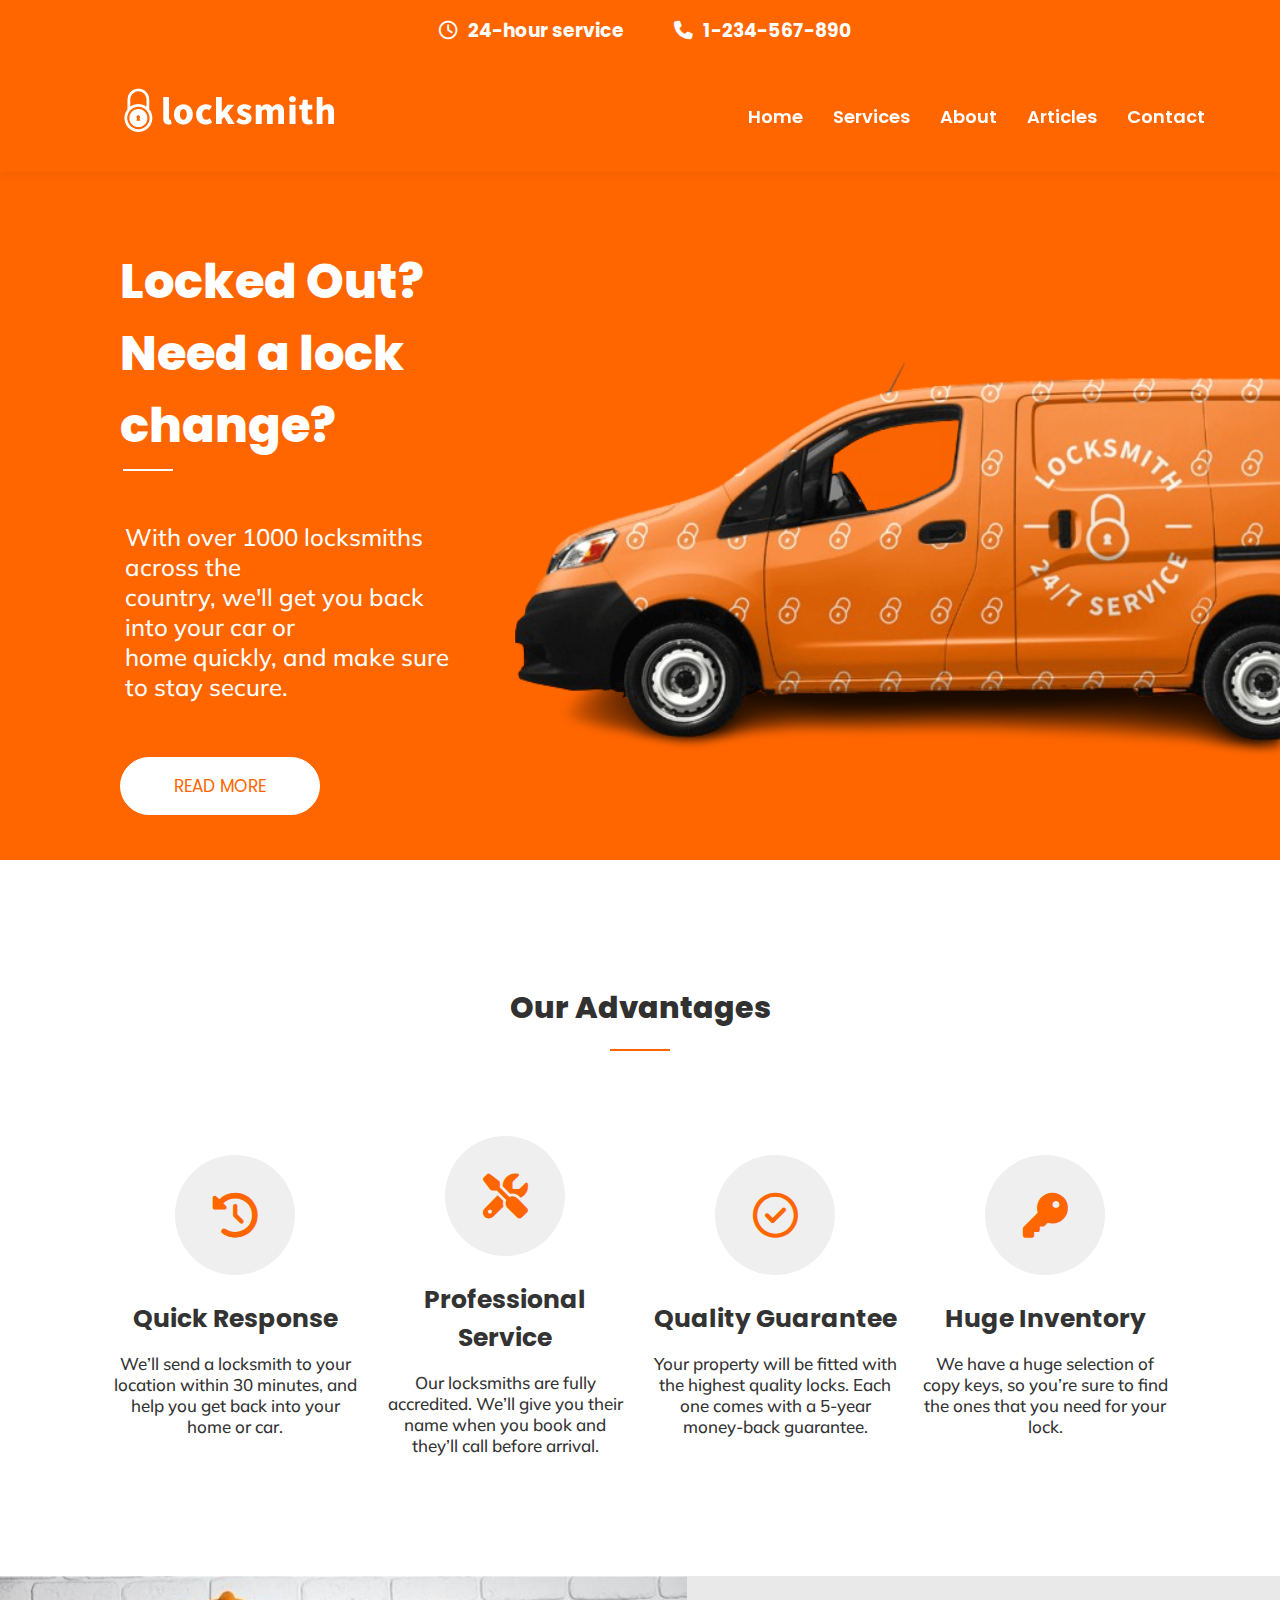
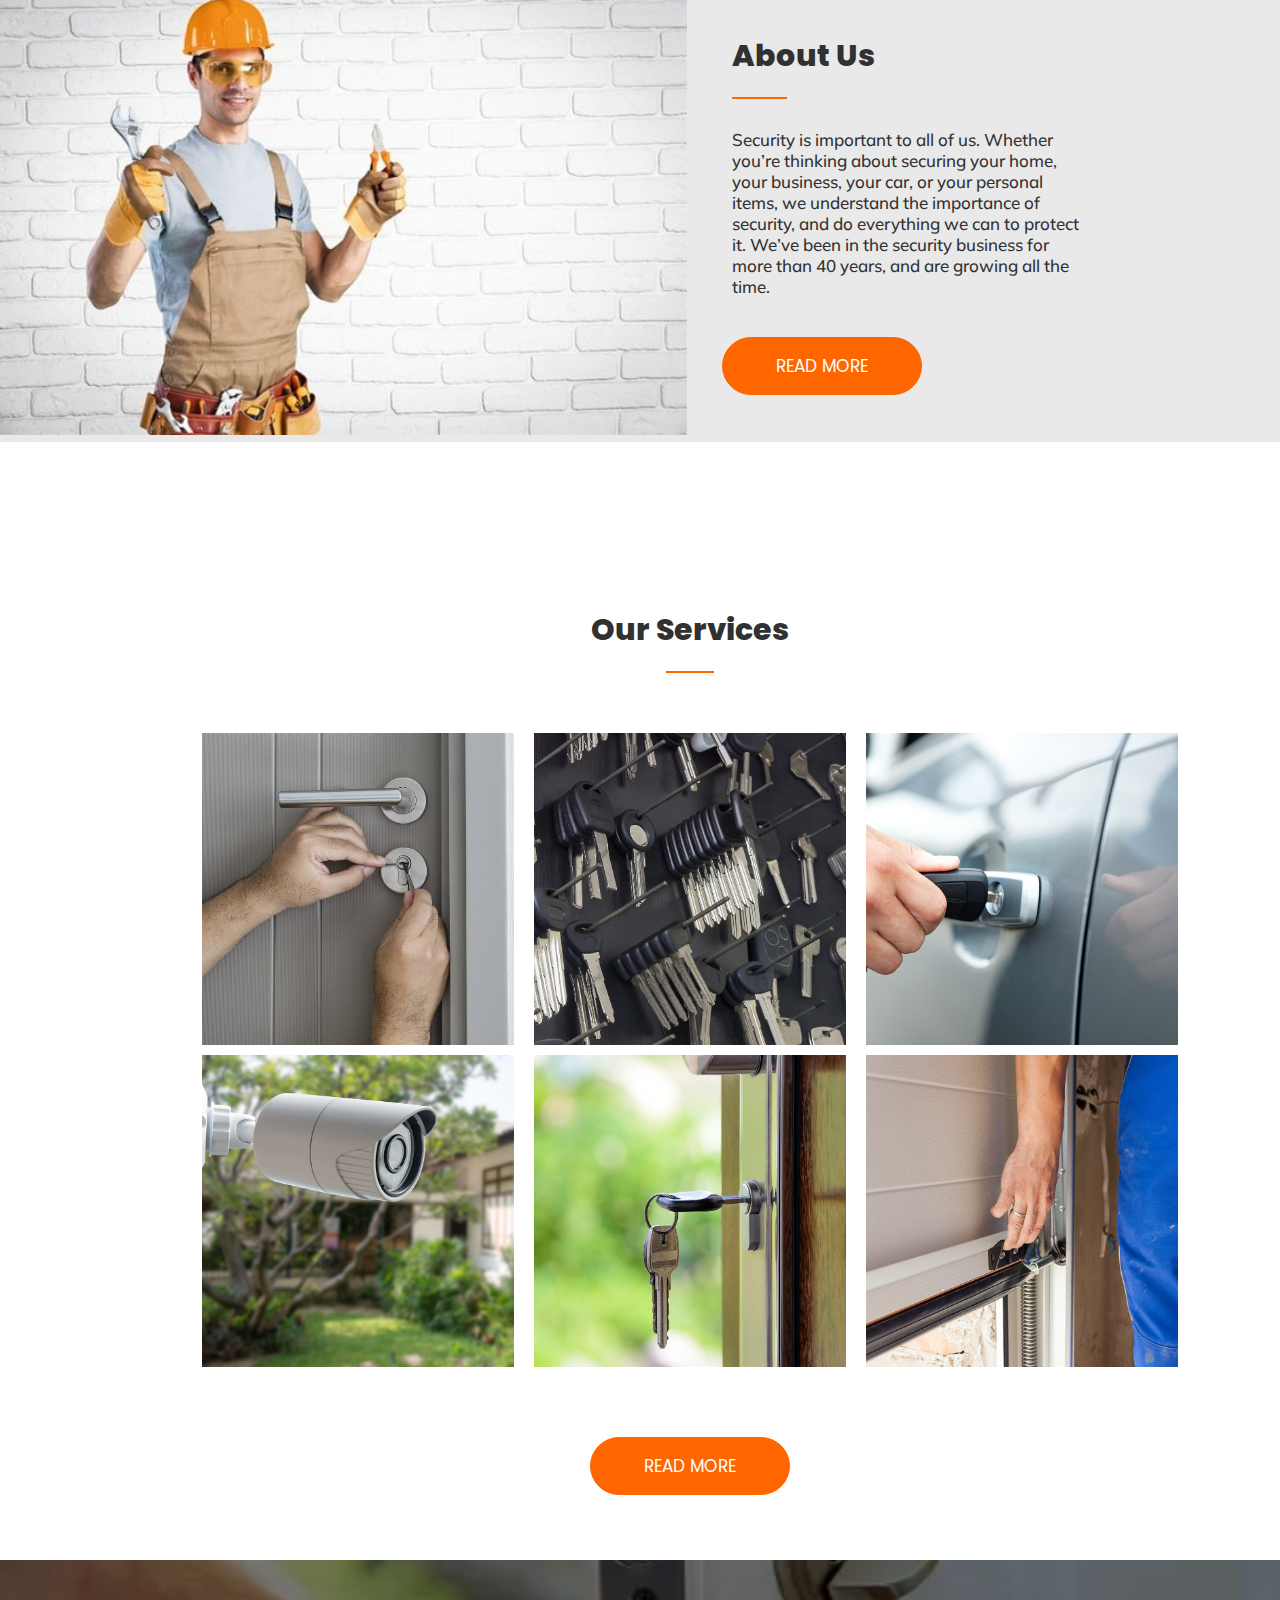
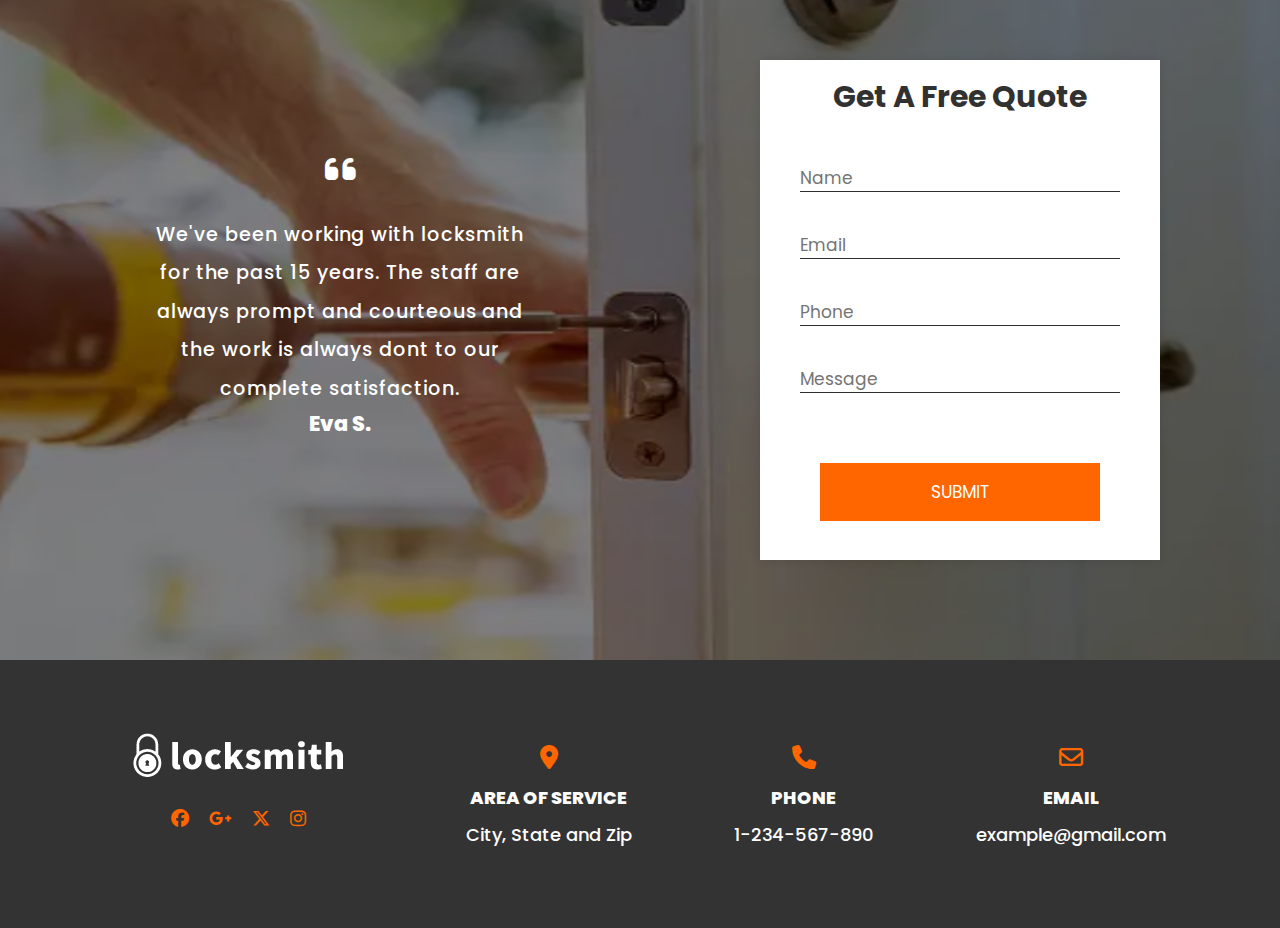
<file: index.html>
<!DOCTYPE html>
<html lang="en">
  <head>
    <meta charset="UTF-8" />
    <meta name="viewport" content="width=device-width, initial-scale=1.0" />
    <title>Locksmith</title>
    <link rel="icon" type="image/x-icon" href="images/favicon.png" />
    <link rel="stylesheet" href="style.css" />
    <link rel="stylesheet" href="font.css" />
    <link
      rel="stylesheet"
      href="https://cdnjs.cloudflare.com/ajax/libs/font-awesome/6.4.2/css/all.min.css"
    />
  </head>
  <body>
    <div class="contact-row">
      <div class="container">
        <div class="content">
          <h3 class="time">
            <i class="fa-regular fa-clock"></i>24-hour service
          </h3>
          <h3 class="phone-number">
            <i class="fa-solid fa-phone"></i>1-234-567-890
          </h3>
        </div>
      </div>
    </div>
    <nav class="navbar">
      <div class="icon phone-btn">
        <i class="fa-solid fa-phone"></i>
      </div>
      <div class="logo-container">
        <img class="logo" src="images/logo.png" alt="logo" />
      </div>
      <ul id="sidemenu" class="menu-list">
        <div class="icon cancel-btn">
          <i class="fa-solid fa-xmark"></i>
        </div>
        <li><a href="index.html">Home</a></li>
        <li><a href="services.html">Services</a></li>
        <li><a href="about.html">About</a></li>
        <li><a href="articles.html">Articles</a></li>
        <li><a href="contact.html">Contact</a></li>
        <button>CALL NOW</button>
      </ul>
      <div class="icon menu-btn">
        <i class="fa-solid fa-bars"></i>
      </div>
    </nav>
    <div id="header">
      <div class="container">
        <div class="content">
          <h1>Locked Out?<br />Need a lock change?</h1>
          <p>
            With over 1000 locksmiths across the <br />
            country, we'll get you back into your car or <br />
            home quickly, and make sure to stay secure.
          </p>
          <button>READ MORE</button>
        </div>
        <div class="image-container">
          <img src="images/van.png" alt="van-image" />
        </div>
      </div>
    </div>
    <div id="services">
      <div class="container">
        <div class="content">
          <h1>Our Advantages</h1>
          <div class="advantage-container">
            <div class="card">
              <div class="bubble">
                <i class="fa-solid fa-clock-rotate-left"></i>
              </div>
              <h3>Quick Response</h3>
              <p>
                We’ll send a locksmith to your location within 30 minutes, and
                help you get back into your home or car.
              </p>
            </div>
            <div class="card">
              <div class="bubble">
                <i class="fa-solid fa-screwdriver-wrench"></i>
              </div>
              <h3>Professional Service</h3>
              <p>
                Our locksmiths are fully accredited. We’ll give you their name
                when you book and they’ll call before arrival.
              </p>
            </div>
            <div class="card">
              <div class="bubble">
                <i class="fa-regular fa-circle-check"></i>
              </div>
              <h3>Quality Guarantee</h3>
              <p>
                Your property will be fitted with the highest quality locks.
                Each one comes with a 5-year money-back guarantee.
              </p>
            </div>
            <div class="card">
              <div class="bubble">
                <i class="fa-solid fa-key"></i>
              </div>
              <h3>Huge Inventory</h3>
              <p>
                We have a huge selection of copy keys, so you’re sure to find
                the ones that you need for your lock.
              </p>
            </div>
          </div>
        </div>
      </div>
    </div>
    <div id="about">
      <div class="container">
        <div class="content">
          <div class="image-container">
            <img src="images/aboutUs.jpg" alt="builder" />
          </div>
          <div class="content-container">
            <h1>About Us</h1>
            <p>
              Security is important to all of us. Whether you’re thinking about
              securing your home, your business, your car, or your personal
              items, we understand the importance of security, and do everything
              we can to protect it. We’ve been in the security business for more
              than 40 years, and are growing all the time.
            </p>
            <button>READ MORE</button>
          </div>
        </div>
      </div>
    </div>
    <div id="offers">
      <div class="container">
        <div class="content">
          <h1>Our Services</h1>
          <div class="cards-container">
            <div class="card">
              <div class="card-content">
                <img src="images/houseLocks.jpg" alt="doorRepairing" />
                <div class="layer">
                  <h3>House Locks</h3>
                </div>
              </div>
            </div>
            <div class="card">
              <div class="card-content">
                <img src="images/keyCutting.png" alt="key Cutting" />
                <div class="layer">
                  <h3>Key Cutting</h3>
                </div>
              </div>
            </div>
            <div class="card">
              <div class="card-content">
                <img src="images/autoLock.png" alt="car" />
                <div class="layer">
                  <h3>Auto Locksmith</h3>
                </div>
              </div>
            </div>
            <div class="card">
              <div class="card-content">
                <img src="images/securitySystems.png" alt="camera" />
                <div class="layer">
                  <h3>Security Systems</h3>
                </div>
              </div>
            </div>
            <div class="card">
              <div class="card-content">
                <img src="images/burgle.png" alt="burgle" />
                <div class="layer">
                  <h3>Burglary Repairs</h3>
                </div>
              </div>
            </div>
            <div class="card">
              <div class="card-content">
                <img src="images/garage.png" alt="garage" />
                <div class="layer">
                  <h3>Shed & Garage</h3>
                </div>
              </div>
            </div>
          </div>
          <button>READ MORE</button>
        </div>
      </div>
    </div>
    <div id="quote">
      <div class="container">
        <div class="content">
          <img src="images/quote.png" alt="quoteImage" />
          <div class="reviews">
            <i class="fa-solid fa-quote-left"></i>
            <div class="wrapper">
              <div
                class="testimonial-container"
                id="testimonial-container"
              ></div>
              <button id="prev">&lt;</button>
              <button id="next">&gt;</button>
            </div>
          </div>
          <div class="form">
            <form action="#">
              <h1>Get A Free Quote</h1>
              <input type="text" placeholder="Name" />
              <input type="text" placeholder="Email" />
              <input type="text" placeholder="Phone" />
              <input type="text" placeholder="Message" />
              <button>SUBMIT</button>
            </form>
          </div>
        </div>
      </div>
    </div>
    <footer>
      <div class="container">
        <div class="content">
          <div class="logo-container">
            <img src="images/logo.png" alt="logo" />
            <div class="social-icons">
              <i class="fa-brands fa-facebook"></i>
              <i class="fa-brands fa-google-plus-g"></i>
              <i class="fa-brands fa-x-twitter"></i>
              <i class="fa-brands fa-instagram"></i>
            </div>
          </div>
          <button>CALL NOW</button>
          <div class="info-box">
            <i class="fa-solid fa-location-dot"></i>
            <h3>AREA OF SERVICE</h3>
            <p>City, State and Zip</p>
          </div>
          <div class="info-box">
            <i class="fa-solid fa-phone"></i>
            <h3>PHONE</h3>
            <p>1-234-567-890</p>
          </div>
          <div class="info-box">
            <i class="fa-regular fa-envelope"></i>
            <h3>EMAIL</h3>
            <p>example@gmail.com</p>
          </div>
        </div>
      </div>
    </footer>

    <script src="script.js"></script>
    <script src="slider.js"></script>
  </body>
</html>
</file>
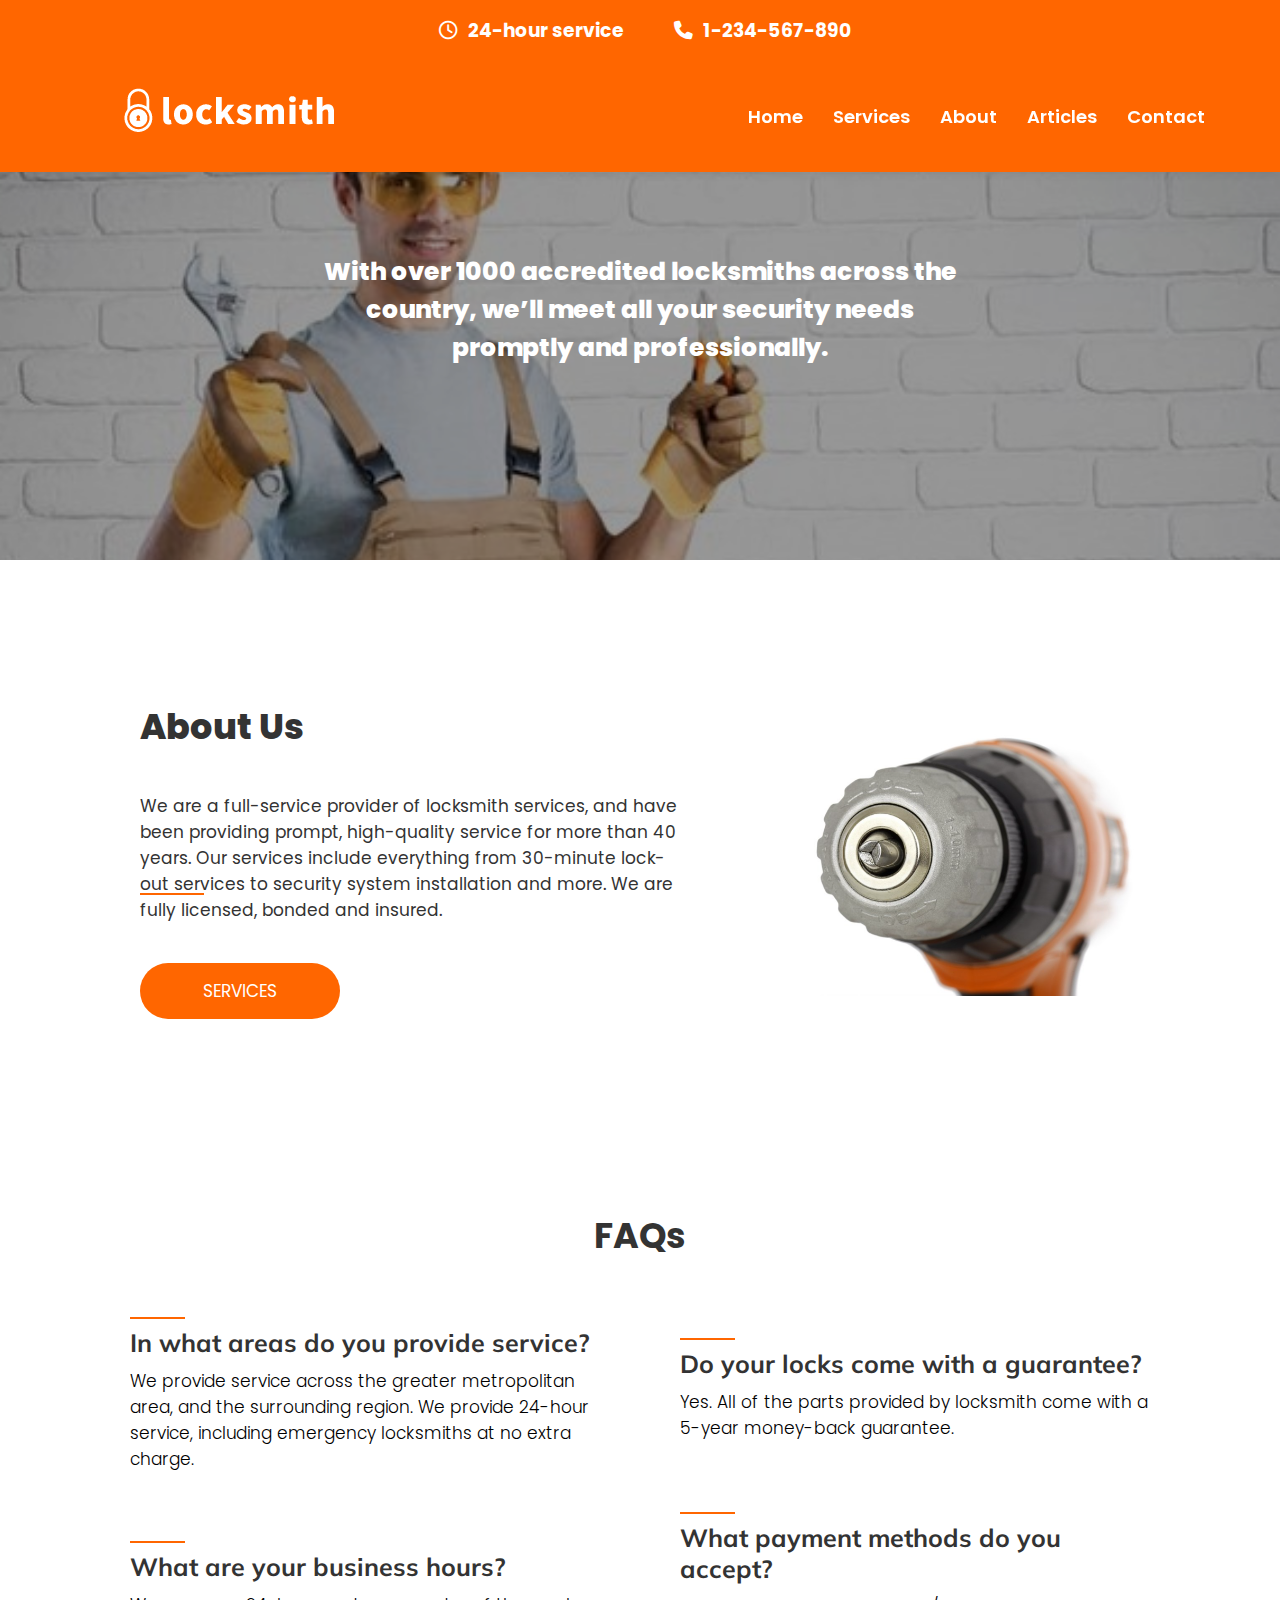
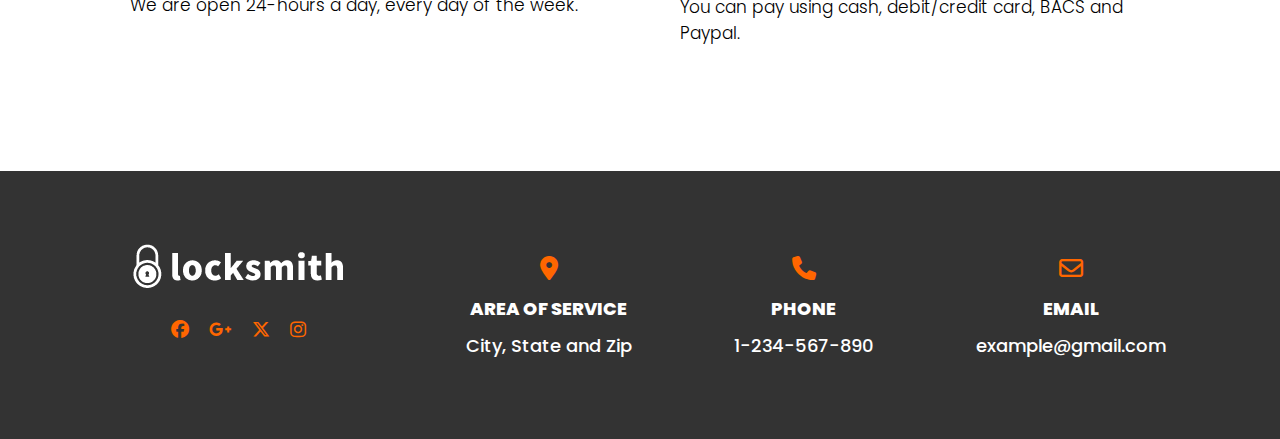
<file: about.html>
<!DOCTYPE html>
<html lang="en">
<head>
    <meta charset="UTF-8">
    <meta name="viewport" content="width=device-width, initial-scale=1.0">
    <link rel="icon" type="image/x-icon" href="images/favicon.png" />
    <link rel="stylesheet" href="style.css">
    <link rel="stylesheet" href="about.css">
    <link rel="stylesheet" href="font.css">
    <link
      rel="stylesheet"
      href="https://cdnjs.cloudflare.com/ajax/libs/font-awesome/6.4.2/css/all.min.css"
    />
    <title>About | Locksmith</title>
</head>
<body>
    <div class="contact-row">
        <div class="container">
          <div class="content">
            <h3 class="time">
              <i class="fa-regular fa-clock"></i>24-hour service
            </h3>
            <h3 class="phone-number">
              <i class="fa-solid fa-phone"></i>1-234-567-890
            </h3>
          </div>
        </div>
      </div>
      <nav class="navbar">
        <div class="icon phone-btn">
          <i class="fa-solid fa-phone"></i>
        </div>
        <div class="logo-container">
          <img class="logo" src="images/logo.png" alt="logo" />
        </div>
        <ul id="sidemenu" class="menu-list">
          <div class="icon cancel-btn">
            <i class="fa-solid fa-xmark"></i>
          </div>
          <li><a href="index.html">Home</a></li>
          <li><a href="services.html">Services</a></li>
          <li><a href="about.html">About</a></li>
          <li><a href="articles.html">Articles</a></li>
          <li><a href="contact.html">Contact</a></li>
          <button>CALL NOW</button>
        </ul>
        <div class="icon menu-btn">
          <i class="fa-solid fa-bars"></i>
        </div>
      </nav>
    <div id="aboutHeader">
        <div class="container">
            <div class="content">
                <div class="image-container">
                    <div class="overlay">
                      <p>
                        With over 1000 accredited locksmiths across the country, we’ll meet all your security needs promptly and professionally. 
                      </p>
                    </div>
                  </div>
            </div>
        </div>
    </div>
    <div id="aboutAboutus">
        <div class="container">
            <div class="content">
                <div class="content-container">
                    <h1>About Us</h1>
                    <p>We are a full-service provider of locksmith services, and have been providing prompt, high-quality service for more than 40 years. Our services include everything from 30-minute lock-out services to security system installation and more. We are fully licensed, bonded and insured.</p>
                    <button>SERVICES</button>
                </div>
                <div class="image-container">
                    <img src="images/drill.png" alt="drill">
                </div>
            </div>
        </div>
    </div>
    <div id="aboutFaqs">
      <div class="container">
        <div class="content">
          <h1>FAQs</h1>
          <div class="content-container">
          <div class="card">
            <h3>In what areas do you provide service?</h3>
            <p>We provide service across the greater metropolitan area, and the surrounding region. We provide 24-hour service, including emergency locksmiths at no extra charge.</p>
          </div>
          <div class="card">
            <h3>Do your locks come with a guarantee?</h3>
            <p>Yes. All of the parts provided by locksmith come with a 5-year money-back guarantee.<p>
          </div>
          <div class="card">
            <h3>What are your business hours?</h3>
            <p>We are open 24-hours a day, every day of the week.<p>
          </div>
          <div class="card">
            <h3>What payment methods do you accept?</h3>
            <p>You can pay using cash, debit/credit card, BACS and Paypal.<p>
          </div>
        </div>
      </div>
      </div>
    </div>
    <footer>
        <div class="container">
          <div class="content">
            <div class="logo-container">
              <img src="images/logo.png" alt="logo" />
              <div class="social-icons">
                <i class="fa-brands fa-facebook"></i>
                <i class="fa-brands fa-google-plus-g"></i>
                <i class="fa-brands fa-x-twitter"></i>
                <i class="fa-brands fa-instagram"></i>
              </div>
            </div>
            <button>CALL NOW</button>
            <div class="info-box">
              <i class="fa-solid fa-location-dot"></i>
              <h3>AREA OF SERVICE</h3>
              <p>City, State and Zip</p>
            </div>
            <div class="info-box">
              <i class="fa-solid fa-phone"></i>
              <h3>PHONE</h3>
              <p>1-234-567-890</p>
            </div>
            <div class="info-box">
              <i class="fa-regular fa-envelope"></i>
              <h3>EMAIL</h3>
              <p>example@gmail.com</p>
            </div>
          </div>
        </div>
      </footer>
  
      <script src="script.js"></script>
</body>
</html>
</file>
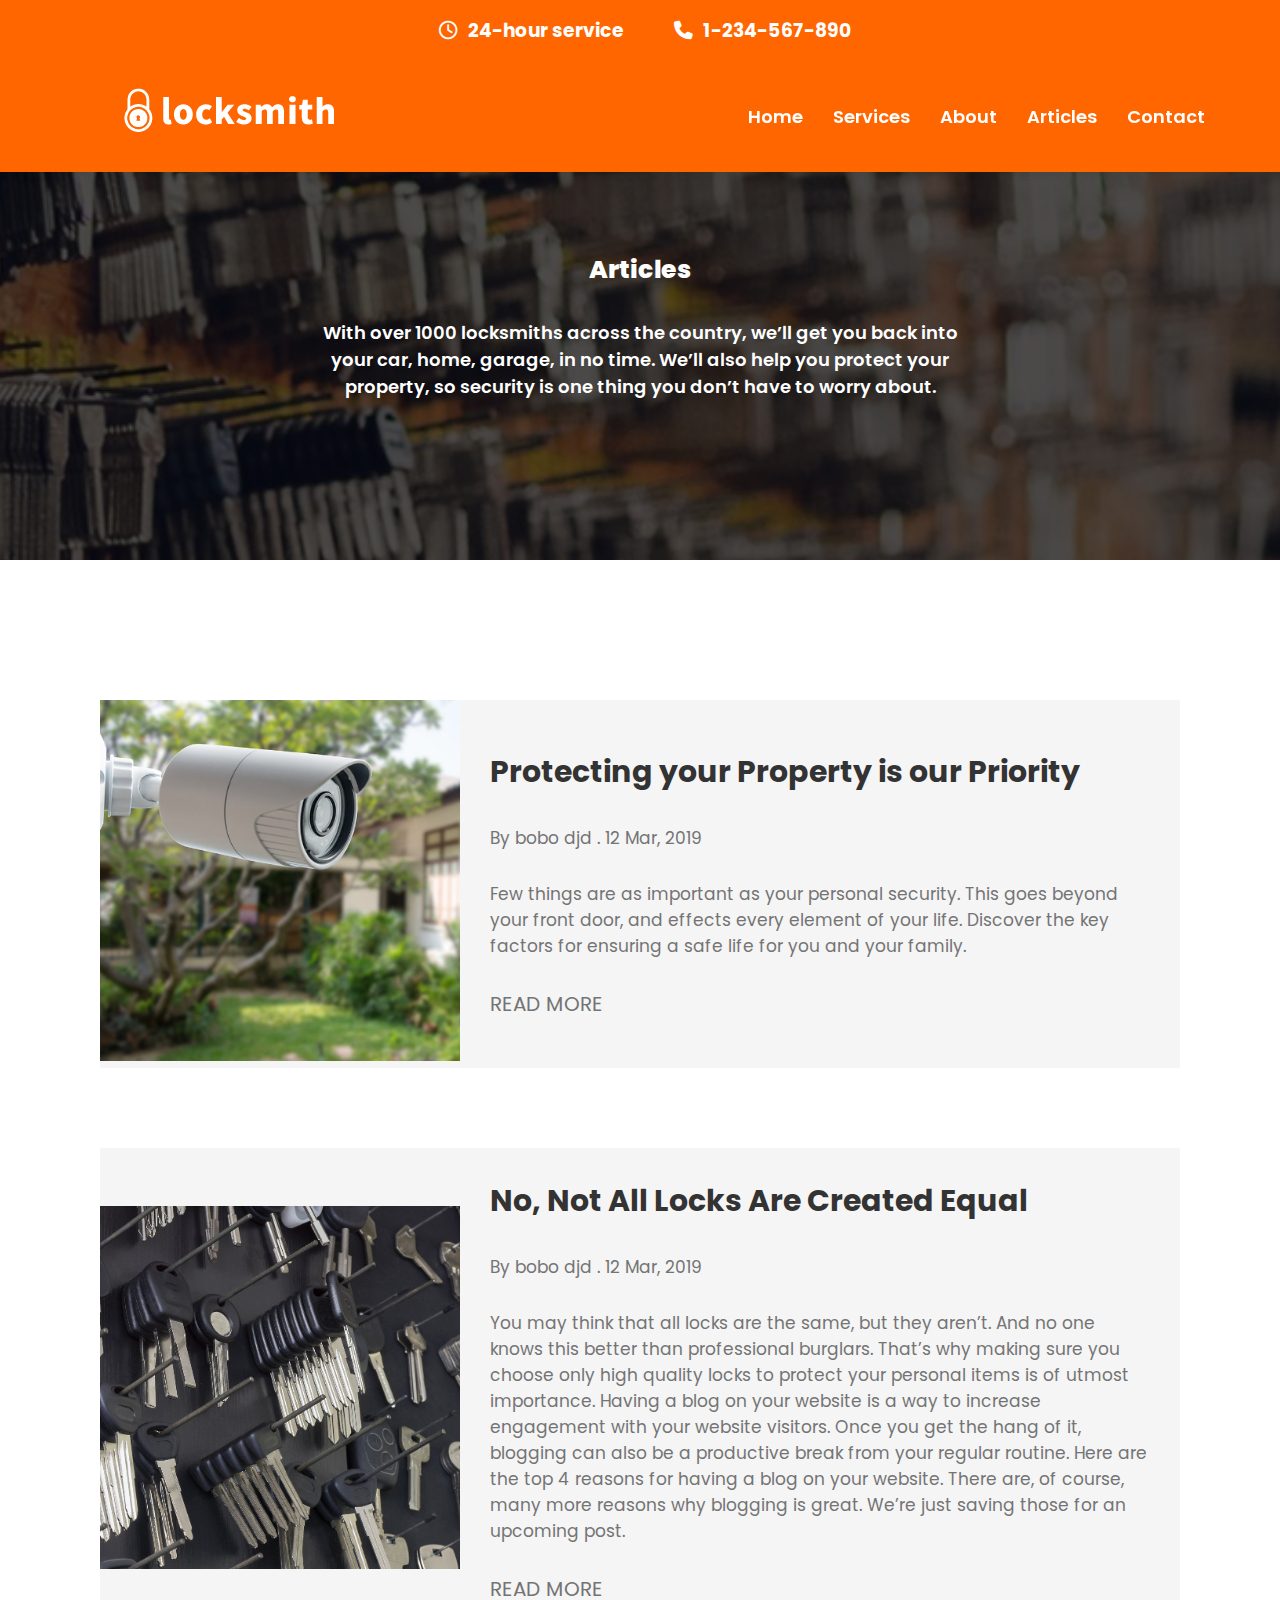
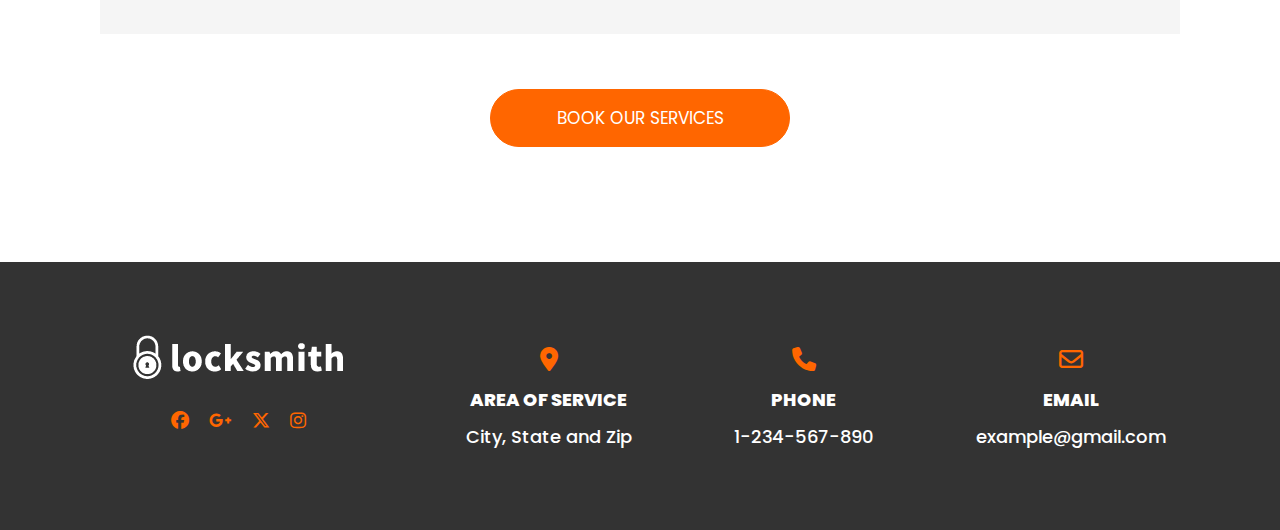
<file: articles.html>
<!DOCTYPE html>
<html lang="en">
<head>
    <meta charset="UTF-8">
    <meta name="viewport" content="width=device-width, initial-scale=1.0">
    <link rel="icon" type="image/x-icon" href="images/favicon.png" />
    <link rel="stylesheet" href="style.css">
    <link rel="stylesheet" href="articles.css">
    <link rel="stylesheet" href="font.css">
    <link
      rel="stylesheet"
      href="https://cdnjs.cloudflare.com/ajax/libs/font-awesome/6.4.2/css/all.min.css"
    />
    <title>Articles | Locksmith</title>
</head>
<body>
    <div class="contact-row">
        <div class="container">
          <div class="content">
            <h3 class="time">
              <i class="fa-regular fa-clock"></i>24-hour service
            </h3>
            <h3 class="phone-number">
              <i class="fa-solid fa-phone"></i>1-234-567-890
            </h3>
          </div>
        </div>
      </div>
      <nav class="navbar">
        <div class="icon phone-btn">
          <i class="fa-solid fa-phone"></i>
        </div>
        <div class="logo-container">
          <img class="logo" src="images/logo.png" alt="logo" />
        </div>
        <ul id="sidemenu" class="menu-list">
          <div class="icon cancel-btn">
            <i class="fa-solid fa-xmark"></i>
          </div>
          <li><a href="index.html">Home</a></li>
          <li><a href="services.html">Services</a></li>
          <li><a href="about.html">About</a></li>
          <li><a href="articles.html">Articles</a></li>
          <li><a href="contact.html">Contact</a></li>
          <button>CALL NOW</button>
        </ul>
        <div class="icon menu-btn">
          <i class="fa-solid fa-bars"></i>
        </div>
      </nav>
      <div id="articlesHeader">
        <div class="container">
            <div class="content">
                <div class="image-container">
                    <div class="overlay">
                        <h1>Articles</h1>
                        <p>
                        With over 1000 locksmiths across the country, we’ll get you back into your car, home, garage, in no time. We’ll also help you protect your property, so security is one thing you don’t have to worry about.
                        </p>
                    </div>
                  </div>
            </div>
        </div>
      </div>
      <div id="articlesFeatures">
        <div class="container">
            <div class="content">
                <div class="card">
                  <div class="image-container">
                    <img src="images/securitySystems.png" alt="camera">
                  </div>
                    <div class="content-container">
                        <h1>Protecting your Property is our Priority</h1>
                        <p>By bobo djd . 12 Mar, 2019</p>
                        <p>Few things are as important as your personal security. This goes beyond your front door, and effects every element of your life. Discover the key factors for ensuring a safe life for you and your family.</p>
                        <p><a href="#">READ MORE</a></p>
                    </div>
                </div>
                <div class="card">
                  <div class="image-container">
                    <img src="images/keyCutting.png" alt="camera">
                  </div>
                    <div class="content-container">
                        <h1>No, Not All Locks Are Created Equal</h1>
                        <p>By bobo djd . 12 Mar, 2019</p>
                        <p>You may think that all locks are the same, but they aren’t. And no one knows this better than professional burglars. That’s why making sure you choose only high quality locks to protect your personal items is of utmost importance. Having a blog on your website is a way to increase engagement with your website visitors. Once you get the hang of it, blogging can also be a productive break from your regular routine. Here are the top 4 reasons for having a blog on your website. There are, of course, many more reasons why blogging is great. We’re just saving those for an upcoming post.</p>
                        <p><a href="#">READ MORE</a></p>
                    </div>
                </div>
                <button>BOOK OUR SERVICES</button>
            </div>
        </div>
      </div>
      <footer>
        <div class="container">
          <div class="content">
            <div class="logo-container">
              <img src="images/logo.png" alt="logo" />
              <div class="social-icons">
                <i class="fa-brands fa-facebook"></i>
                <i class="fa-brands fa-google-plus-g"></i>
                <i class="fa-brands fa-x-twitter"></i>
                <i class="fa-brands fa-instagram"></i>
              </div>
            </div>
            <button>CALL NOW</button>
            <div class="info-box">
              <i class="fa-solid fa-location-dot"></i>
              <h3>AREA OF SERVICE</h3>
              <p>City, State and Zip</p>
            </div>
            <div class="info-box">
              <i class="fa-solid fa-phone"></i>
              <h3>PHONE</h3>
              <p>1-234-567-890</p>
            </div>
            <div class="info-box">
              <i class="fa-regular fa-envelope"></i>
              <h3>EMAIL</h3>
              <p>example@gmail.com</p>
            </div>
          </div>
        </div>
      </footer>
  
      <script src="script.js"></script>
</body>
</html>
</file>
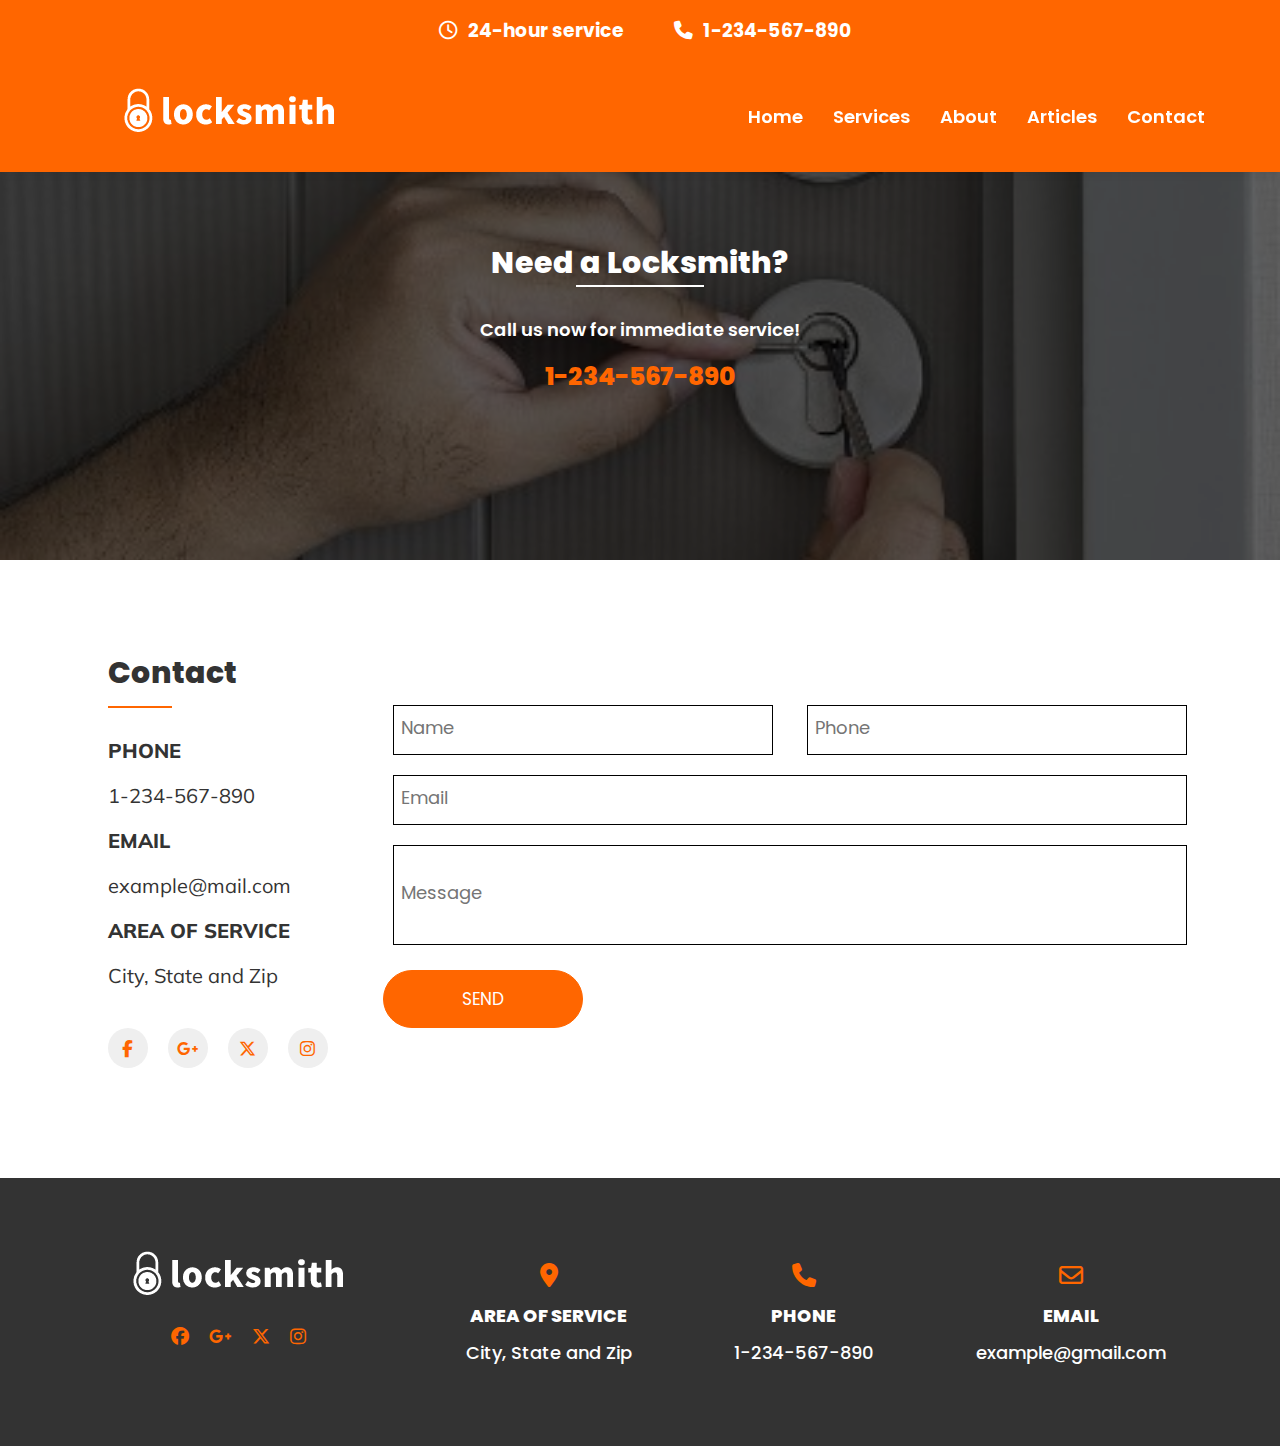
<file: contact.html>
<!DOCTYPE html>
<html lang="en">
  <head>
    <meta charset="UTF-8" />
    <meta name="viewport" content="width=device-width, initial-scale=1.0" />
    <link rel="icon" type="image/x-icon" href="images/favicon.png" />
    <link rel="stylesheet" href="style.css" />
    <link rel="stylesheet" href="contact.css" />
    <link rel="stylesheet" href="font.css" />
    <link
      rel="stylesheet"
      href="https://cdnjs.cloudflare.com/ajax/libs/font-awesome/6.4.2/css/all.min.css"
    />
    <title>Contact | Locksmith</title>
  </head>
  <body>
    <div class="contact-row">
      <div class="container">
        <div class="content">
          <h3 class="time">
            <i class="fa-regular fa-clock"></i>24-hour service
          </h3>
          <h3 class="phone-number">
            <i class="fa-solid fa-phone"></i>1-234-567-890
          </h3>
        </div>
      </div>
    </div>
    <nav class="navbar">
      <div class="icon phone-btn">
        <i class="fa-solid fa-phone"></i>
      </div>
      <div class="logo-container">
        <img class="logo" src="images/logo.png" alt="logo" />
      </div>
      <ul id="sidemenu" class="menu-list">
        <div class="icon cancel-btn">
          <i class="fa-solid fa-xmark"></i>
        </div>
        <li><a href="index.html">Home</a></li>
        <li><a href="services.html">Services</a></li>
        <li><a href="about.html">About</a></li>
        <li><a href="articles.html">Articles</a></li>
        <li><a href="contact.html">Contact</a></li>
        <button>CALL NOW</button>
      </ul>
      <div class="icon menu-btn">
        <i class="fa-solid fa-bars"></i>
      </div>
    </nav>
    <div id="contactHeader">
      <div class="container">
        <div class="content">
          <div class="image-container">
            <div class="overlay">
              <h1>Need a Locksmith?</h1>
              <p>
                Call us now for immediate service!
              </p>
              <span>
                1-234-567-890
              </span>
            </div>
          </div>
        </div>
      </div>
    </div>
    <div id="contactForm">
      <div class="container">
        <div class="content">
            <div class="contactInfo">
              <h1>Contact</h1>
              <h3>PHONE</h3>
              <span>1-234-567-890</span>
              <h3>EMAIL</h3>
              <span>example@mail.com</span>
              <h3>AREA OF SERVICE</h3>
              <span>City, State and Zip</span>
              <div class="logos">
                <div class="circle">
                  <i class="fa-brands fa-facebook-f"></i>
                </div>
                <div class="circle">
                  <i class="fa-brands fa-google-plus-g"></i>
                </div>
                <div class="circle">
                  <i class="fa-brands fa-x-twitter"></i>
                </div>
                <div class="circle">
                  <i class="fa-brands fa-instagram"></i>
                </div>
              </div>
            </div>
            <div class="contactMessageForm">
              <form action="#">
                <input type="text" name="Name" id="name" placeholder="Name">
                <input type="text" name="Phone" id="phone" placeholder="Phone">
                <input type="text" name="Email" id="email" placeholder="Email">
                <input type="text" name="Message" id="message" placeholder="Message">
              </form>
              <button>SEND</button>
            </div>
        </div>
      </div>
    </div>
    <footer>
      <div class="container">
        <div class="content">
          <div class="logo-container">
            <img src="images/logo.png" alt="logo" />
            <div class="social-icons">
              <i class="fa-brands fa-facebook"></i>
              <i class="fa-brands fa-google-plus-g"></i>
              <i class="fa-brands fa-x-twitter"></i>
              <i class="fa-brands fa-instagram"></i>
            </div>
          </div>
          <button>CALL NOW</button>
          <div class="info-box">
            <i class="fa-solid fa-location-dot"></i>
            <h3>AREA OF SERVICE</h3>
            <p>City, State and Zip</p>
          </div>
          <div class="info-box">
            <i class="fa-solid fa-phone"></i>
            <h3>PHONE</h3>
            <p>1-234-567-890</p>
          </div>
          <div class="info-box">
            <i class="fa-regular fa-envelope"></i>
            <h3>EMAIL</h3>
            <p>example@gmail.com</p>
          </div>
        </div>
      </div>
    </footer>

    <script src="script.js"></script>
  </body>
</html>
</file>
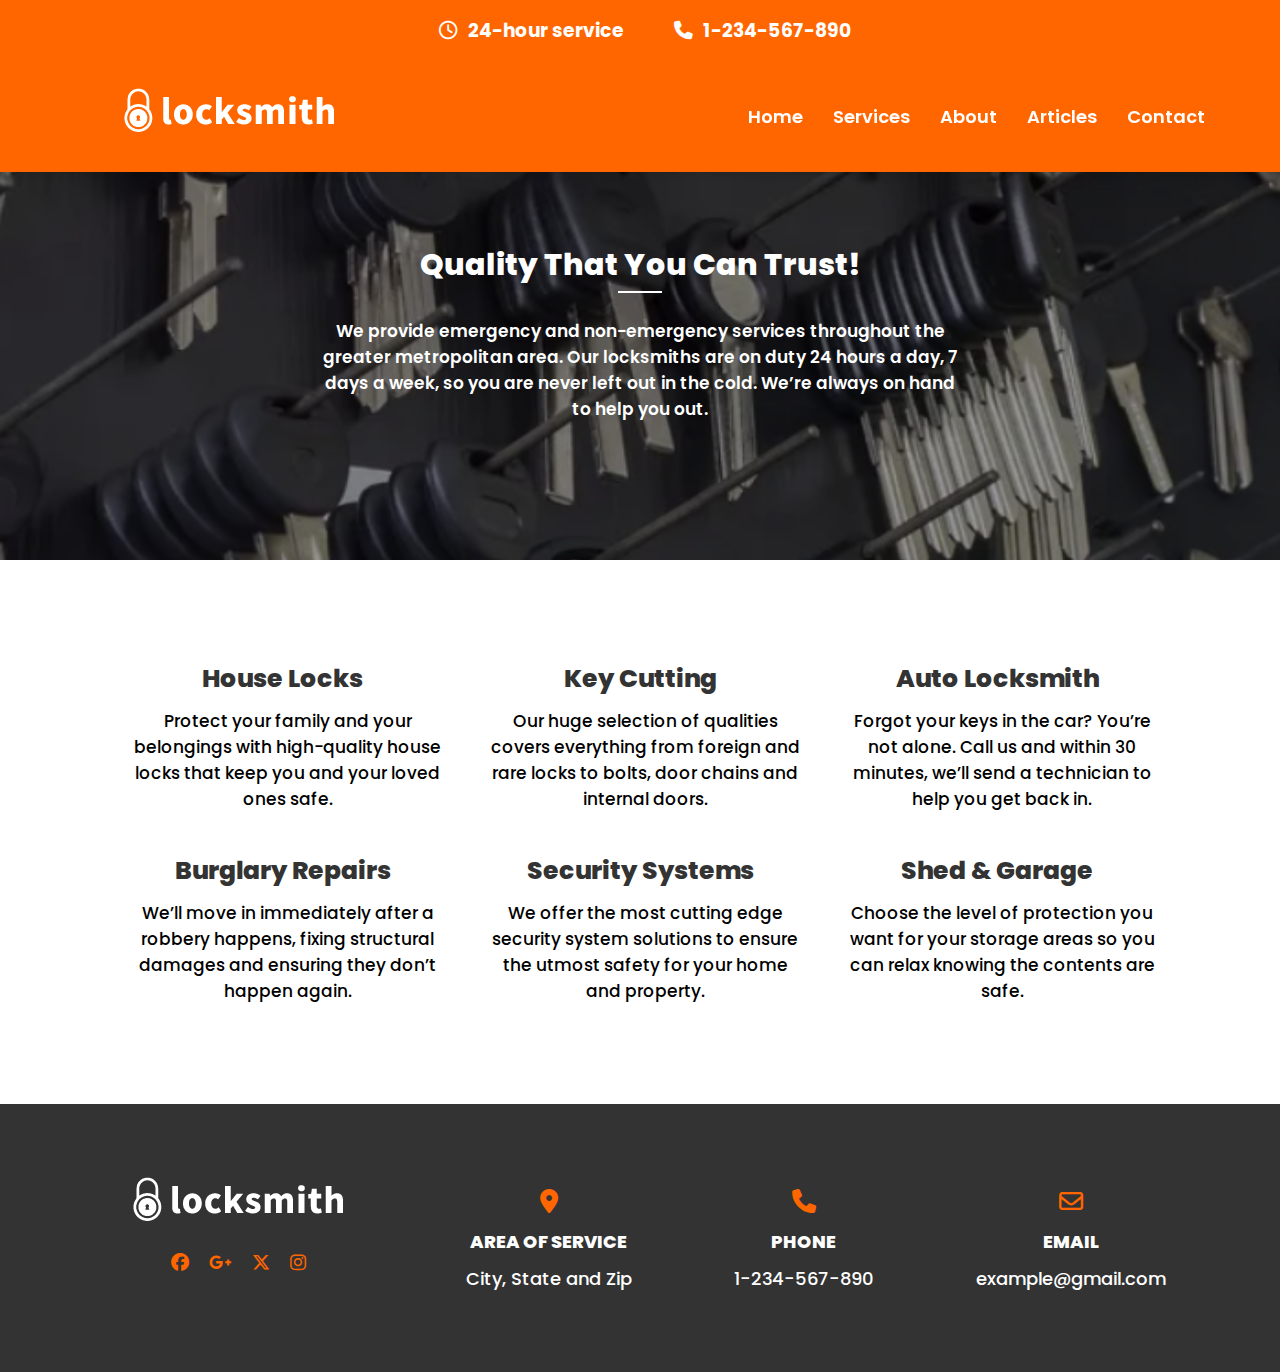
<file: services.html>
<!DOCTYPE html>
<html lang="en">
  <head>
    <meta charset="UTF-8" />
    <meta name="viewport" content="width=device-width, initial-scale=1.0" />
    <title>Locksmith | Services</title>
    <link rel="icon" type="image/x-icon" href="images/favicon.png" />
    <link rel="stylesheet" href="style.css" />
    <link rel="stylesheet" href="services.css" />
    <link rel="stylesheet" href="font.css" />
    <link
      rel="stylesheet"
      href="https://cdnjs.cloudflare.com/ajax/libs/font-awesome/6.4.2/css/all.min.css"
    />
  </head>
  <body>
    <div class="contact-row">
      <div class="container">
        <div class="content">
          <h3 class="time">
            <i class="fa-regular fa-clock"></i>24-hour service
          </h3>
          <h3 class="phone-number">
            <i class="fa-solid fa-phone"></i>1-234-567-890
          </h3>
        </div>
      </div>
    </div>
    <nav class="navbar">
      <div class="icon phone-btn">
        <i class="fa-solid fa-phone"></i>
      </div>
      <div class="logo-container">
        <img class="logo" src="images/logo.png" alt="logo" />
      </div>
      <ul id="sidemenu" class="menu-list">
        <div class="icon cancel-btn">
          <i class="fa-solid fa-xmark"></i>
        </div>
        <li><a href="index.html">Home</a></li>
        <li><a href="services.html">Services</a></li>
        <li><a href="about.html">About</a></li>
        <li><a href="articles.html">Articles</a></li>
        <li><a href="contact.html">Contact</a></li>
        <button>CALL NOW</button>
      </ul>
      <div class="icon menu-btn">
        <i class="fa-solid fa-bars"></i>
      </div>
    </nav>
    <div id="serviceHeader">
      <div class="container">
        <div class="content">
          <div class="image-container">
            <div class="overlay">
              <h1>Quality That You Can Trust!</h1>
              <p>
                We provide emergency and non-emergency services throughout the
                greater metropolitan area. Our locksmiths are on duty 24 hours a
                day, 7 days a week, so you are never left out in the cold. We’re
                always on hand to help you out.
              </p>
            </div>
          </div>
        </div>
      </div>
    </div>
    <div id="serviceDeals">
      <div class="container">
        <div class="content">
          <div class="card">
            <h1>House Locks</h1>
            <p>
              Protect your family and your belongings with high-quality house
              locks that keep you and your loved ones safe.
            </p>
          </div>
          <div class="card">
            <h1>Key Cutting</h1>
            <p>
              Our huge selection of qualities covers everything from foreign and
              rare locks to bolts, door chains and internal doors.
            </p>
          </div>
          <div class="card">
            <h1>Auto Locksmith</h1>
            <p>
              Forgot your keys in the car? You’re not alone. Call us and within
              30 minutes, we’ll send a technician to help you get back in.
            </p>
          </div>
          <div class="card">
            <h1>Burglary Repairs</h1>
            <p>
              We’ll move in immediately after a robbery happens, fixing
              structural damages and ensuring they don’t happen again.
            </p>
          </div>
          <div class="card">
            <h1>Security Systems</h1>
            <p>
              We offer the most cutting edge security system solutions to ensure
              the utmost safety for your home and property.
            </p>
          </div>
          <div class="card">
            <h1>Shed & Garage</h1>
            <p>
              Choose the level of protection you want for your storage areas so
              you can relax knowing the contents are safe.
            </p>
          </div>
        </div>
      </div>
    </div>
    <footer>
      <div class="container">
        <div class="content">
          <div class="logo-container">
            <img src="images/logo.png" alt="logo" />
            <div class="social-icons">
              <i class="fa-brands fa-facebook"></i>
              <i class="fa-brands fa-google-plus-g"></i>
              <i class="fa-brands fa-x-twitter"></i>
              <i class="fa-brands fa-instagram"></i>
            </div>
          </div>
          <button>CALL NOW</button>
          <div class="info-box">
            <i class="fa-solid fa-location-dot"></i>
            <h3>AREA OF SERVICE</h3>
            <p>City, State and Zip</p>
          </div>
          <div class="info-box">
            <i class="fa-solid fa-phone"></i>
            <h3>PHONE</h3>
            <p>1-234-567-890</p>
          </div>
          <div class="info-box">
            <i class="fa-regular fa-envelope"></i>
            <h3>EMAIL</h3>
            <p>example@gmail.com</p>
          </div>
        </div>
      </div>
    </footer>

    <script src="script.js"></script>
  </body>
</html>
</file>
<file: style.css>
* {
  margin: 0;
  padding: 0;
  font-family: "Poppins", sans-serif;
  box-sizing: border-box;
}
body {
  background-color: #ffffff;
  overflow-x: hidden;
}
html {
  scroll-behavior: smooth;
}
/* Custom scroll bar */
::-webkit-scrollbar {
  width: 10px;
}
::-webkit-scrollbar-track {
  background: #1e1e1e;
}
::-webkit-scrollbar-thumb {
  background: #2b2b2b;
}
::selection {
  background: #FF6600;
  color: #ffffff;
}
/* CONTACT ROW */
.contact-row .container {
  display: flex;
  align-items: center;
  justify-content: center;
  flex-direction: row;
  background-color: #ff6600;
  width: 100%;
  height: 60px;
}
.contact-row .container .content {
  display: flex;
  align-items: center;
  justify-content: center;
  color: #ffffff;
  position: fixed;
  background-color: #ff6600;
  z-index: 20;
  width: 100%;
}
.contact-row .container .content h3 {
  margin: 10px;
  padding: 10px;
}
.contact-row .container .content i {
  margin: 5px;
  padding: 5px;
}
.contact-row {
  transition: top 0.3s ease;
}
.hide {
  top: -100px; /* Adjust this value according to the height of the contact row */
}
/* NAVBAR */
.navbar {
  font-size: 1.7rem;
  width: 100%;
  height: auto;
  padding: 25px 80px 25px 50px;
  display: flex;
  justify-content: space-between;
  position: fixed;
  background-color: #ff6600;
  top: 60px;
  left: 0;
  box-shadow: 0 0 10px rgba(0, 0, 0, 0.09);
  align-items: center;
  z-index: 5;
}
.navbar ul {
  display: flex;
  list-style: none;
  gap: 2.5rem;
}
.navbar ul a {
  color: #ffffff;
  text-decoration: none;
  font-size: 18px;
  font-weight: 600;
  transition: all 0.23s;
  margin: -5px;
}
.navbar ul li {
  display: flex;
  align-items: center;
}
.navbar .menu-list {
  display: inline-flex;
}
.navbar button {
  background-color: #ff6600;
  border: 1.5px solid white;
  padding: 15px;
  margin: 50px 10px 10px 10px;
  width: 200px;
  color:white;
  border-radius: 50px;
  font-size: 17px;
  transition: all ease-in-out 0.5s;
  display: none;
}
.navbar button:hover {
  color: black;
  background-color: white;
}
.menu-list li {
  list-style: none;
}
.menu-list li a:hover {
  color: #2d2e32;
}
.icon {
  color: #ffffff;
  font-size: 24px;
  cursor: pointer;
  display: none;
}
.icon:hover {
  color: #2d2e32;
  transition: all 0.3s;
}
.menu-list .cancel-btn {
  position: absolute;
  right: 30px;
  top: 20px;
}
.logo {
  color: #ffffff;
  font-size: 20px;
  cursor: pointer;
  font-weight: 800;
  margin-left: 70px;
}
@media (max-width: 868px) {
  body.disabled {
    overflow: hidden;
  }
  .icon {
    display: block;
    font-size: 27px;
  }
  .icon.hide {
    display: none;
  }
  .contact-row {
    display: none;
  }
  .navbar {
    top: 0;
    display: flex;
    align-items: center;
    justify-content: space-between;
  }
  .logo-container {
    width: 50%;
    display: flex;
    align-items: center;
    justify-content: center;
  }
  .logo {
    width: 100%;
  }
  .navbar .menu-list {
    position: fixed;
    height: 100vh;
    width: 100%;
    max-width: 100%;
    left: -100%;
    top: 0px;
    display: flex;
    justify-content: center;
    align-items: center;
    flex-direction: column;
    padding: 40px 0;
    text-align: center;
    background: #ff6600;
    transition: all 0.3s ease;
  }
  .navbar.show .menu-list {
    left: 0%;
  }
  .navbar .menu-list li {
    margin: 10px;
  }
  .navbar .menu-list li a {
    font-size: 23px;
    margin-left: -100%;
    transition: 0.6s cubic-bezier(0.68, -0.55, 0.265, 1.55);
  }
  .navbar.show .menu-list li a {
    margin-left: 0px;
  }
}
/* HEADER */
#header .container {
  display: flex;
  align-items: center;
  justify-content: center;
  background-color: #ff6600;
  width: 100%;
  height: 800px;
}
#header .container .content {
  color: white;
  width: 46%;
  margin: 200px 0 30px 110px;
  z-index: 1;
  position:static;
}
#header .container .content h1 {
  font-size: 48px;
  font-weight: 800;
  padding: 5px;
  margin: 5px;
  position: relative;
}
#header .container .content h1::after {
  content: ""; /* Add empty content */
  position: absolute; /* Set position to absolute */
  bottom: -4px; /* Position the pseudo-element at the bottom of the header */
  left: 8px; /* Position the pseudo-element at the left corner */
  width: 50px; /* Width of the pseudo-element */
  height: 2px; /* Height of the pseudo-element */
  background-color: white; /* Color of the line */
}
#header .container .content p {
  font-size: 24px;
  font-weight: 500;
  font-family: "Mulish", sans-serif;
  padding: 5px;
  margin: 50px 10px 10px 10px;
}
#header button {
  background-color: white;
  border: 1.5px solid white;
  padding: 15px;
  margin: 40px 10px 40px 10px;
  width: 200px;
  color:#ff6600;
  border-radius: 50px;
  font-size: 17px;
  transition: all ease-in-out 0.5s;
}
#header button:hover {
  color: #ffffff;
  background-color: #ff6600;
}
#header .container .image-container {
  width: 63%;
  z-index: 1;
  margin-top: 200px;

}
#header .container .image-container img {
  width: 800px;
  z-index: 1;
  position: relative;
}
/* SERVICES */
#services .container {
  display: flex;
  justify-content: center;
  width: 100%;
  height: auto;
}
#services .content {
  display: flex;
  align-items: center;
  margin: 100px;
  flex-direction: column;
}
#services h1 {
  position: relative; /* Essential for positioning the pseudo-element */
  padding: 20px;
  font-weight: 800;
  font-size: 30px;
  margin: 5px;
  color: #313131;
}
#services h1::after {
  content: "";
  display: block;
  margin: 0 auto; /* Centers the pseudo-element */
  width: 20%; /* Half the width of the h1 element */
  height: 2px; /* The thickness of your bottom border */
  background-color: #ff6600; /* The color of your bottom border */
  position: absolute;
  bottom: 0; /* Aligns the pseudo-element to the bottom of the h1 */
  left: 0;
  right: 0;
}
#services .advantage-container {
  display: flex;
  align-items: center;
  justify-content: space-between;
  margin-top: 50px;
}
#services .card {
  display: flex;
  align-items: center;
  justify-content: center;
  flex-direction: column;
  text-align: center;
  width: 35%;
  padding: 10px;
}
#services .bubble {
  display: flex;
  align-items: center;
  justify-content: center;
  margin: 20px;
  background-color: #EFEFEF;
  border-radius: 50%;
  width: 120px;
  height: 120px;
}
#services i {
  font-size: 45px;
  color: #ff6600;
}
#services h3 {
  font-size: 25px;
  font-weight: 700;
  color: #333333;
  margin: 5px;
  width: 100%;
}
#services p {
  font-size: 17px;
  font-weight: 500;
  color: #333333;
  margin: 10px;
  width: 100%;
  font-family: 'Mulish', sans-serif;
}
/* ABOUT */
#about .container {
  display: flex;
  align-items: center;
  justify-content: center;
  background-color: #E9E9E9;
}
#about .content {
  display: flex;
  align-items: center;
  justify-content: space-between;
  flex-direction: row;
}
#about .image-container {
  width: 60%;
}
#about .image-container img {
  width: 100%;
}
#about .content-container {
  display: flex;
  align-items: flex-start;
  justify-content: center;
  flex-direction: column;
  margin-left: 20px;
  width: 50%;
}
#about button {
  background-color: #ff6600;
  border: 1.5px solid #ff6600;
  padding: 15px;
  margin: 15px;
  width: 200px;
  color: white;
  border-radius: 50px;
  font-size: 17px;
  transition: all ease-in-out 0.5s;
}
#about button:hover {
  color: black;
  background-color: white;
}
#about h1 {
    position: relative; /* Essential for positioning the pseudo-element */
    padding: 20px;
    font-weight: 800;
    font-size: 30px;
    margin: 5px;
    color: #313131;
}
#about h1::after {
  content: "";
  display: block;
  margin: 0 auto; /* Centers the pseudo-element */
  width: 30%; /* Half the width of the h1 element */
  height: 2px; /* The thickness of your bottom border */
  background-color: #ff6600; /* The color of your bottom border */
  position: absolute;
  bottom: 0; /* Aligns the pseudo-element to the bottom of the h1 */
  left: 0.9;
  right: 0.9;
}
#about p {
    padding: 20px;
    font-weight: 500;
    font-size: 17px;
    margin: 5px;
    color: #313131;
    font-family: 'Mulish', sans-serif;
    width: 70%;
}
/* OFFERS/SERVICES */
#offers .container {
  display: flex;
  justify-content: center;
  align-items: flex-start;
  height: auto;
  width: 100%;
  margin: 50px;
}
#offers .content {
  display: flex;
  align-items: center;
  justify-content: center;
  flex-direction: column;
  margin-top: 90px;
}
#offers .cards-container {
  display: flex;
  justify-content: space-between;
  align-items: center;
  flex-wrap: wrap;
  width: 77%;
  margin: 50px;
}
#offers .card {
  position: relative;
  overflow: hidden;
  width: 312px;
  height: 312px;
  margin: 5px;
}
#offers .card-content {
  position: relative;
}
#offers h1 {
  position: relative; /* Essential for positioning the pseudo-element */
  padding: 20px;
  font-weight: 800;
  font-size: 30px;
  margin: 5px;
  color: #313131;
}
#offers h1::after {
content: "";
display: block;
margin: 0 auto; /* Centers the pseudo-element */
width: 20%; /* Half the width of the h1 element */
height: 2px; /* The thickness of your bottom border */
background-color: #ff6600; /* The color of your bottom border */
position: absolute;
bottom: 0; /* Aligns the pseudo-element to the bottom of the h1 */
left: 0;
right: 0;
}
#offers .card-content img {
  width: 100%;
  height: auto;
  display: block;
  transition: transform 0.5s;
}
#offers .layer {
  width: 100%;
  height: 100%;
  background: #E9E9E9;
  position: absolute;
  left: 0;
  bottom: 0;
  overflow: hidden;
  display: flex;
  align-items: center;
  justify-content: center;
  flex-direction: column;
  padding: 0 40px;
  text-align: center;
  font-size: 14px;
  transition: all 0.5s;
  opacity: 0;
}
#offers .card:hover .layer {
  opacity: 0.9;
}
#offers h3 {
  color: #ff6600;
  font-size: 23px;
  font-weight: 800;
  transition: font-size 0.3s ease; /* Add transition effect */
}
#offers .card-content:hover h3 {
  font-size: 25px;
}
#offers .container {
  display: flex;
  justify-content: center;
  align-items: flex-start;
  height: auto;
  width: 100%;
}
#offers .content {
  display: flex;
  align-items: center;
  justify-content: center;
  flex-direction: column;
  margin-top: 90px;
}
#offers .cards-container {
  display: flex;
  justify-content: space-between;
  align-items: center;
}
#offers button {
  background-color: #ff6600;
  border: 1.5px solid #ff6600;
  padding: 15px;
  margin: 15px;
  width: 200px;
  color: white;
  border-radius: 50px;
  font-size: 17px;
  transition: all ease-in-out 0.5s;
}
#offers button:hover {
  color: black;
  background-color: white;
}
/* QUOTE */
#quote .container {
  flex-direction: row;
  position: relative;
  height: auto;
  width: 100%;
  background: rgba(0, 0, 0, 0.5); /* Add a background overlay */
}
#quote .content {
  display: flex;
  align-items: center;
  justify-content: center;
  flex-direction: row;
  width: 100%;
  height: 100%;
  z-index: 5;
}
#quote img {
  position: absolute;
  width: 100%; 
  height: 100%;
  z-index: -2;
}
/* ----------------- FORM IN THE QUOTE AREA -------------- */
.form {
  display: flex;
  align-items: center;
  justify-content: flex-end;
  padding: 100px;
}
.form form {
  display: flex;
  flex-direction: column;
  align-items: center;
  justify-content: center;
  width: 400px;
  height: 500px;
  background: #ffffff;
  box-shadow: 0 0 10px rgba(0, 0, 0, 0.1); /* Simple box shadow */
}
.form form input {
  margin: 20px;
  border: none;
  border-bottom: 1px solid #2e2e2e; /* Add a 2px solid border on the bottom */
  width: 80%;
  font-size: 17px;
  outline: none;
}
.form form button {
  background-color: #ff6600;
  border: 1.5px solid #ff6600;
  padding: 15px;
  margin: 50px;
  width: 200px;
  color: white;
  font-size: 17px;
  transition: all ease-in-out 0.5s;
  width: 70%;
}
.form form button:hover {
  color: black;
  background-color: white;
}
.form form h1 {
  position: relative; /* Essential for positioning the pseudo-element */
  padding: 20px;
  font-weight: 700;
  font-size: 30px;
  margin: 5px;
  color: #313131;
  font-family: 'Poppins', sans-serif;
}
/* SLIDER REIEWS IN THE QUOTE AREA */
#quote .reviews {
  display: flex;
  align-items: center;
  justify-content: center;
  flex-direction: column;
  width: 50%;
}
.wrapper {
  position: relative;
  width: 80%;
  border-radius: 0.6em;
  display: flex;
  align-items: center;
  justify-content: center;
  flex-direction: column;
  transition: transform 0.5s ease-in-out; /* Add transition for container */
  z-index: 3;
}
.reviews i {
  font-size: 35px;
  color: #ffffff;
}
.testimonial-container {
  display: flex;
  align-items: center;
  justify-self: center;
  flex-direction: column;
  width: 80%;
  height: 100%;
  position: relative;
  margin: 0;
  padding: 1.8em 1.2em;
  transition: bottom 0.5s ease-in-out, opacity 0.5s ease-in-out; /* Add transitions */
}
.wrapper button {
  font-size: 1.8em;
  height: 2.2em;
  width: 2.2em;
  position: absolute;
  margin: auto;
  top: 0;
  bottom: 0;
  border: none;
  color: #dedede;
  background: none;
  cursor: pointer;
  opacity: 0;
  border-radius: 50%;
  transition: all ease-in-out 0.5s, display 0s 0.5s; /* Delaying display transition */
}
button#next {
  right: -2.5em;
}
button#prev {
  left: -2.5em;
}
.wrapper:hover button#prev {
  transform: translateX(1.2em);
  opacity: 1;
}
.wrapper:hover button#next {
  transform: translateX(-1.2em);
  opacity: 1;
}
.testimonial-container p {
  color: #ffffff;
  text-align: center;
  font-size: 1.2em;
  line-height: 2em;
  font-weight: 500;
  letter-spacing: 0.05em;
}
.slide-up {
  opacity: 1;
  animation: moveup 0.9s linear forwards;
}
.testimonial-container h3 {
  color: #ffffff;
  font-size: 1.3em;
  text-align: center;
  font-weight: 800;
}
@media screen and (max-width: 650px) {
  .wrapper {
    font-size: 14px;
  }
}
@keyframes moveup {
  0% {
    margin-top: 20%;
    opacity: 0;
  }
  100% {
    margin-top: 10%;
    opacity: 1;
  }
}
/* Footer */
footer {
  background-color: #333333;
  padding: 50px;
}
footer .container {
  display: flex;
  align-items: center;
  justify-content: center;
}
footer button {
  display: none;
  color: #ffffff;
  background-color: #333333;
  border: 1px solid#ffffff;
  border-radius: 28px;
  padding: 15px;
  margin: 20px;
  font-size: 18px;
  width: 250px;
  transition: all ease-in-out 0.5s;
}
footer button:hover {
  color: #000;
  background-color: #dedede;
}
footer .container .content {
  display: flex;
  align-items: center;
  justify-content: space-between;
  flex-direction: row;
  width: 90%;
}
footer .logo-container {
  display: flex;
  align-items: center;
  justify-content: center;
  flex-direction: column;
  margin: 20px;
}
footer .social-icons {
  display: flex;
  align-items: center;
  justify-content: center;
  margin: 20px;
}
footer .social-icons i {
  font-size: 18px;
  color: #FF6600;
  margin: 10px;
}
footer .info-box {
  display: flex;
  align-items: center;
  justify-content: center;
  flex-direction: column;
}
footer .info-box i {
  font-size: 24px;
  color: #FF6600;
  margin: 10px;
}
footer .info-box h3 {
  font-weight: 800;
  color: #ffffff;
  font-size: 18px;
  margin: 5px;
}
footer .info-box p {
  color: #ffffff;
  font-size: 18px;
  font-weight: 500;
  margin: 5px;
}
/* responsivness area */
@media (max-width: 860px) {
  body.disabled {
    overflow-y: auto; /* Change overflow to auto to allow vertical scrolling */
    overflow-x: hidden; /* Hide horizontal scrollbar */
  }
  .navbar {
    padding: 25px 30px 25px 20px;
    width: 100%;
  }
  .navbar .logo {
    margin: 0;
  }
  .navbar button {
    display: block;
    width: 80%;
  }
  .contact-row {
    display: none;
  }
  /* HEADER RESPONSIVNESS */
  #header .image-container {
    display: none;
  }
  #header .container .content{
    margin: 0;
    width: 100%;
    display: flex;
    align-items: center;
    justify-content: center;
    flex-direction: column;
  }
  #header .container .content h1 {
    font-size: 30px;
  }
  /* SERVICES RESPONSIVNESS */
  #services .container .content {
    display: flex;
    flex-direction: column;
    text-align: center;
    width: 100%;
  }
  #services h1 {
    width: 100%;
  }
  #services .content .advantage-container {
    display: flex;
    flex-direction: column;
    width: 100%;
  }
  #services .content .advantage-container .card {
    width: 100%;
  }
  /* ABOUT RESPONSIVNESS */
  #about .container .content {
    flex-direction: column;
  }
  #about .image-container {
    width: 100%;
  }
  #about .container {
    width: 100%;
    height: auto;
  }
  #about .content-container {
    align-items: center;
    width: 100%;
    margin: 0;
    height: auto;
  }
  #about  .content-container p {
    width: 90%;
  }
  #about button {
    margin-bottom: 40px;
  }
  #about h1::after {
    bottom: 0; /* Aligns the pseudo-element to the bottom of the h1 */
    left: 0;
    right: 0;
  }
  /* offers responsivness */
  #offers .container {
    margin: 0;
    margin-bottom: 30px;
    height: auto;
  }
  #offers button {
    margin: 40px;
  }
  #offers .container .content {
    margin: 0;
  }
  #offers .container .content .cards-container {
    margin: 0;
    align-items: center;
    justify-content: center;
    width: 100%;
  }
  #offers .container .content .cards-container .card {
    width: 90%;
    height: auto;
    margin: 20px 0;
  }
  #offers img {
    width: 90%;
  }
  #offers .layer {
    width: 100%;
    height: 20%;
    opacity: 1;
  }
  #offers h1 {
    margin-bottom: 20px;
  }
  /* QUOTE RESPONSIVNESS */
  #quote .container  {
    width: 100%;
  }
  #quote .container .content {
    display: flex;
    flex-direction: column;
    align-items: center;
    justify-content: center;
    width: 100%;
  }
  #quote .reviews {
    width: 100%;
    margin-top: 40px;
  }
  #quote .form {
    padding: 0;
    width: 86%;
    margin: 40px;
  }
  #quote .testimonial-container {
    padding: 0;
  }
  button#next {
    right: -1.4em;
    opacity: 1;
  }
  button#prev {
    left: -1.4em;
    opacity: 1;
  }
  .wrapper:hover button#prev {
    transform: translateX(-0em);
  }
  .wrapper:hover button#next {
    transform: translateX(-0em);
  }
  #quote .form button {
    padding: 10px;
    margin: 30px 0;
  }
  #quote .form h1 {
    font-size: 25px;
    margin: 20px;
  }
  #quote .form form {
    height: 90%;
  }
  /* FOOTERS RESPONSIVNESS */
  footer {
    padding: 25px;
  }
  footer .container .content {
    flex-direction: column;
    width: 100%;
  }
  footer img {
    margin: 15px;
  }
  footer button {
    display: block;
  }
  footer .container .content .logo-container .social-icons i {
    font-size: 30px;
  }
  footer .container .content .info-box {
    margin: 20px;
  }
}
</file>
<file: font.css>
/* FONT IMPORTS */
/* -=-=-=-=-=-=-=-=-=-=-=-=-=-=-=-=-==-=-=-=-=-=- */
/* Mulish Font Family */
@import url('https://fonts.googleapis.com/css2?family=Mulish:ital,wght@0,200..1000;1,200..1000&display=swap');
/* Poppins Font Family */
@import url('https://fonts.googleapis.com/css2?family=Mulish:ital,wght@0,200..1000;1,200..1000&family=Poppins:ital,wght@0,100;0,200;0,300;0,400;0,500;0,600;0,700;0,800;0,900;1,100;1,200;1,300;1,400;1,500;1,600;1,700;1,800;1,900&display=swap');
</file>
<file: about.css>
/* ABOUT HEADER  */
#aboutHeader .image-container {
  display: flex;
  align-items: center;
  justify-content: center;
  flex-direction: column;
  width: 100%;
  height: 500px;
  background-position: center;
  background-size: cover;
  background-image: url("images/aboutUs.jpg");
  background-attachment: fixed;
}
#aboutHeader .overlay {
  display: flex;
  align-items: center;
  justify-content: center;
  position: absolute;
  text-align: center;
  width: 100%;
  height: 500px;
  background: rgba(0, 0, 0, 0.4); /* Add a background overlay */
}
#aboutHeader p {
  font-size: 25px;
  font-weight: 800;
  font-family: "Poppins", sans-serif;
  color: white;
  width: 50%;
}
/* ABOUT - ABOUT US */
#aboutAboutus .container {
  width: 100%;
  height: auto;
}
#aboutAboutus .content {
  display: flex;
  align-items: center;
  justify-content: space-between;
  flex-direction: row;
  padding: 50px;
}
#aboutAboutus .content-container {
  display: flex;
  align-items: flex-start;
  justify-content: center;
  flex-direction: column;
  width: 60%;
  margin: 30px;
  padding: 40px;
}
#aboutAboutus .content-container p {
  color: #333333;
  font-family: "Poppins", sans-serif;
  font-size: 17px;
  margin: 20px;
}
#aboutAboutus .content-container h1 {
  color: #333333;
  font-size: 35px;
  font-weight: 800;
  font-family: "Poppins", sans-serif;
  margin: 20px;
}
#aboutAboutus .content-container h1::after {
  content: "";
  display: block;
  position: absolute;
  margin: 5px auto; /* Centers the pseudo-element */
  width: 5%; /* Half the width of the h1 element */
  height: 2px; /* The thickness of your bottom border */
  background-color: #ff6600; /* The color of your bottom border */
  bottom: 0; /* Aligns the pseudo-element to the bottom of the h1 */
  left: 0.9;
  right: 0.9;
}
#aboutAboutus button {
  background-color: #ff6600;
  border: none;
  border-radius: 50px;
  font-size: 17px;
  color: white;
  padding: 15px;
  width: 200px;
  margin: 20px;
  transition: all ease-in-out 0.5s;
}
#aboutAboutus button:hover {
  background-color: white;
  border: 1px solid #ff6600;
  color: #333333;
}
#aboutAboutus .image-container {
  width: 40%;
  height: auto;
}
#aboutAboutus .image-container img {
  width: 90%;
}
/* FAQs AREA  */
#aboutFaqs .container {
  display: flex;
  align-items: center;
  justify-content: center;
  width: 100%;
  height: auto;
  padding: 50px;
}
#aboutFaqs .container .content {
  display: flex;
  align-items: center;
  justify-content: center;
  flex-direction: column;
}
#aboutFaqs .container .content .content-container {
  display: flex;
  justify-content: space-evenly;
  align-items: center;
  flex-direction: row;
  flex-wrap: wrap;
  padding: 40px;
}
#aboutFaqs .container .content h1 {
  font-size: 35px;
  font-weight: 700;
  color: #333333;
  font-family: "Poppins", sans-serif;
}
#aboutFaqs .card {
  display: flex;
  align-items: flex-start;
  justify-content: center;
  flex-direction: column;
  width: 50%;
  padding: 20px;
  position: relative; /* Position the card relative */
}
#aboutFaqs .card::after {
  content: "";
  width: 10%;
  height: 2px;
  background-color: #ff6600;
  position: absolute;
  top: 0; /* Aligns the pseudo-element to the top of the card */
  left: 0; /* Aligns the pseudo-element to the left of the card */
  margin: 15px 40px;
}
#aboutFaqs .card h3 {
  font-size: 25px;
  color: #333333;
  font-family: "Mulish", sans-serif;
  font-family: 800;
  margin: 5px 20px;
}
#aboutFaqs .card p {
  font-size: 17px;
  color: #000000;
  font-family: "Poppins", sans-serif;
  font-weight: 300;
  margin: 5px 20px;
}
/* responsivness css */
@media (max-width: 868px) {
  /* HEADER RESPONSIVNESS */
  #aboutHeader .container .content .image-container {
    width: 100%;
    height: 400px;
  }
  #aboutHeader .container .content .image-container .overlay {
    width: 100%;
    height: 400px;
  }
  #aboutHeader .container .content .image-container .overlay p {
    width: 90%;
    font-size: 20px;
    margin-top: 40px;
  }
  /* ABOUT RESPONSIVNESS AREA  */
  #aboutAboutus .container .content {
    flex-direction: column;
    padding: 0;
  }
  #aboutAboutus .container .content .content-container {
    align-items: center;
    padding: 0;
    margin: 15px;
    width: 80%;
  }
  #aboutAboutus .container .content .content-container h1::after {
    margin: 170px auto; 
    width: 25%;
    left: 0;
    right: 0;
  }
  #aboutAboutus .container .content .image-container {
    display: flex;
    align-items: center;
    justify-content: center;
    width: 90%;
    margin: 10px;
  }
  /* FAQS RESPONSIVNESS AREA */
  #aboutFaqs .container {
    padding: 0;
  }
  #aboutFaqs .container .content {
    margin-top: 60px;
  }
  #aboutFaqs .container .content .content-container {
    margin: 0;
    padding: 0;
    flex-direction: column;
    width: 100%;
  }
  #aboutFaqs .container .content .content-container .card {
    width: 90%;
    margin: 30px;
  }
}
</file>
<file: articles.css>
/* Articles Header */
#articlesHeader .image-container {
  display: flex;
  align-items: center;
  justify-content: center;
  flex-direction: column;
  width: 100%;
  height: 500px;
  background-position: center;
  background-size: cover;
  background-image: url("images/keysTools.png");
  background-attachment: fixed;
}
#articlesHeader .overlay {
  display: flex;
  align-items: center;
  justify-content: center;
  position: absolute;
  text-align: center;
  flex-direction: column;
  width: 100%;
  height: 500px;
  background: rgba(0, 0, 0, 0.1); /* Add a background overlay */
}
#articlesHeader h1 {
  font-size: 25px;
  font-weight: 800;
  font-family: "Poppins", sans-serif;
  color: white;
  width: 50%;
  margin: 30px;
}
#articlesHeader p {
    font-size: 18px;
    font-weight: 600;
    font-family: "Poppins", sans-serif;
    color: white;
    width: 50%;
}
/* ARTICLES FEATURES */
#articlesFeatures .container {
  display: flex;
  align-items: center;
  justify-content: center;
  flex-direction: column;
}
#articlesFeatures .content {
  display: flex;
  align-items: center;
  justify-content: center;
  flex-direction: column;
  margin: 100px;
}
#articlesFeatures .card {
  display: flex;
  align-items: center;
  justify-self: center;
  flex-direction: row;
  height: auto;
  background-color: #F5F5F5;
  margin: 40px 0px;
}
#articlesFeatures .card .image-container {
  width: 50%; /* Adjust width as needed */
  height: auto; /* Adjust height as needed */
  overflow: hidden; /* Hide overflow */
}
#articlesFeatures .card .image-container img {
  width: 100%; /* Ensure image fills container */
  height: auto; /* Maintain aspect ratio */
  transition: transform ease-in-out 0.5s; /* Transition for zoom effect */
}
#articlesFeatures .card .image-container:hover img {
  transform: scale(1.1); /* Zoom in effect on hover */
}
#articlesFeatures .card .content-container {
  width: 100%;
}
#articlesFeatures .card .content-container h1 {
  color: #333333;
  font-size: 30px;
  font-weight: 700;
  margin: 30px;
}
#articlesFeatures .card .content-container p {
  color: #747474;
  font-size: 17px;
  font-weight: 400;
  margin: 30px;
}
#articlesFeatures .card .content-container p a {
  color: #747474;
  font-size: 20px;
  text-decoration: none;
}
#articlesFeatures .card .content-container p a:hover {
  text-decoration: underline;
}
#articlesFeatures button {
  background-color: #ff6600;
  border: 1.5px solid #ff6600;
  padding: 15px;
  margin: 15px;
  width: 300px;
  color: white;
  border-radius: 50px;
  font-size: 17px;
  transition: all ease-in-out 0.5s;
}
#articlesFeatures button:hover {
  color: black;
  background-color: white;
}
/* REPONSIVNESS */
@media (max-width: 860px) {
  #articlesHeader .overlay p {
    width: 90%;
  }
  #articlesFeatures .content {
    width: 90%;
    margin: 0; 
  }
  #articlesFeatures .content .card {
    width: 100%;
    flex-direction: column;
    text-align: center;
  }
}
</file>
<file: contact.css>
/* Contact Header area */
#contactHeader .image-container {
    display: flex;
    align-items: center;
    justify-content: center;
    flex-direction: column;
    width: 100%;
    height: 500px;
    background-position: center;
    background-size: cover;
    background-image: url("images/houseLocks.jpg");
    background-attachment: fixed;
  }
  #contactHeader .overlay {
    display: flex;
    align-items: center;
    justify-content: center;
    position: absolute;
    text-align: center;
    flex-direction: column;
    width: 100%;
    height: 500px;
    background: rgba(0, 0, 0, 0.6); /* Add a background overlay */
  }
  #contactHeader h1 {
    font-size: 30px;
    font-weight: 800;
    font-family: "Poppins", sans-serif;
    color: white;
    width: 50%;
    margin: 30px;
  }
  #contactHeader h1::after {
    content: "";
    margin: 45px auto; /* Centers the pseudo-element */
    width: 10%; /* Half the width of the h1 element */
    height: 2px; /* The thickness of your bottom border */
    background-color: #ffffff; /* The color of your bottom border */
    position: absolute;
    top: -1; /* Aligns the pseudo-element to the bottom of the h1 */
    left: 0;
    right: 0;
  }
  #contactHeader p {
    font-size: 18px;
    font-weight: 600;
    font-family: "Poppins", sans-serif;
    color: white;
    width: 50%;
  }
  #contactHeader span {
    font-size: 25px;
    font-weight: 800;
    font-family: "Poppins", sans-serif;
    color: #ff6600;
    width: 50%;
    margin: 15px;
  }
/* CONTACT FORM AREA */
#contactForm .contactMessageForm button {
  background-color: #ff6600;
  border: 1.5px solid #ff6600;
  padding: 15px;
  margin: 15px;
  width: 200px;
  color: white;
  border-radius: 50px;
  font-size: 17px;
  transition: all ease-in-out 0.5s;
  text-align: center;
}
#contactForm .contactMessageForm button:hover {
  color: black;
  background-color: white;
}
#contactForm .contactInfo h1 {
  color: #333333;
  font-size: 30px;
  font-weight: 800;
  margin: 10px;
}
#contactForm .contactInfo h1::after {
  content: "";
  display: block;
  background-color: #ff6600;
  width: 50%; /* Adjust the width of the border */
  height: 2px;
  margin: 10px 0; /* Adjust margin as needed */
  align-self: flex-start; /* Align border to flex start */
}
#contactForm .container  {
  display: flex;
  align-items: center;
  justify-content: center;
  padding: 50px;
}
#contactForm .container .content {
  display: flex;
  justify-content: space-between;
  align-items: center;
  width: 97%;
}
#contactForm .container .content .contactInfo {
  display: flex;
  justify-content: center;
  align-items: flex-start;
  flex-direction: column;
  margin: 30px;
}
#contactForm .contactInfo h3 {
  color: #333333;
  font-weight: 800;
  font-family: 'Mulish', sans-serif;
  font-size: 20px;
  margin: 10px;
}
#contactForm .contactInfo span {
  color: #333333;
  font-weight: 400;
  font-family: 'Mulish', sans-serif;
  font-size: 20px;
  margin: 10px;
}
#contactForm .contactInfo .logos {
  display: flex;
  align-items: center;
  justify-content: center;
  flex-direction: row;
}
#contactForm .contactInfo .logos .circle {
  display: flex;
  align-items: center;
  justify-content: center;
  margin: 30px 10px;
  background: #EFEFEF;
  width: 30px;
  height: 30px; 
  border-radius: 20px;
  padding: 20px;
  color: #ff6600;
  font-size: 17px;
}
.contactMessageForm form {
  display: flex;
  align-items: center;
  justify-content: space-evenly;
  flex-wrap: wrap;
  flex-direction: row ;
}
.contactMessageForm form input {
  border: 1px solid black;
  width: 45%;
  margin: 10px;
}
.contactMessageForm form input::placeholder {
  color: #757575;
  padding: 7px;
  font-size: 18px;
}
.contactMessageForm form #name {
  height: 50px;
}
.contactMessageForm form #phone {
  height: 50px;
}
.contactMessageForm form #email {
  height: 50px;
  width: 94%;
}
.contactMessageForm form #message {
  height: 100px;
  width: 94%;
}
/* RESPONSIVNESS */
@media (max-width: 860px) {
  #contactForm .content {
    flex-direction: column;
    margin: 0;
    padding: 0;
  }
  .contactMessageForm form input {
    width: 94%;
  }
  #contactHeader h1 {
    width: 100%;
  }
  #contactHeader span {
    width: 100%;
  }
}
</file>
<file: services.css>
/* SERVICES HEADER */
#serviceHeader .container {
  width: 100%;
  height: auto;
}
#serviceHeader .image-container {
  display: flex;
  align-items: center;
  justify-content: center;
  flex-direction: column;
  width: 100%;
  height: 500px;
  background-position: center;
  background-size: cover;
  background-image: url("images/keys.png");
  background-attachment: fixed;
}
#serviceHeader .overlay {
  display: flex;
  align-items: center;
  justify-content: center;
  position: absolute;
  text-align: center;
  width: 100%;
  height: 500px;
  background: rgba(0, 0, 0, 0.4); /* Add a background overlay */
}
#serviceHeader h1 {
  color: #ffffff;
  font-weight: 800;
  font-size: 30px;
  position: absolute;
  margin-bottom: 90px;
}
#serviceHeader p {
  color: #ffffff;
  font-weight: 600;
  font-size: 17px;
  position: absolute;
  text-align: center;
  width: 50%;
  margin-top: 120px;
}
#serviceHeader h1::after {
  content: "";
  margin: -5px auto; /* Centers the pseudo-element */
  width: 10%; /* Half the width of the h1 element */
  height: 2px; /* The thickness of your bottom border */
  background-color: #ffffff; /* The color of your bottom border */
  position: absolute;
  bottom: 0; /* Aligns the pseudo-element to the bottom of the h1 */
  left: 0;
  right: 0;
}
/* SERVICES DEALS */
#serviceDeals .container {
  display: flex;
  align-items: center;
  justify-content: center;
  width: 100%;
  height: auto;
  padding: 80px; 
}
#serviceDeals .container .content {
  display: flex;
  align-items: center;
  justify-content: space-between;
  flex-direction: row;
  flex-wrap: wrap;
  width: 95%;
}
#serviceDeals .container .content .card {
  text-align: center;
  width: 30%;
  margin: 15px;
}
#serviceDeals .container .content .card h1 {
  font-size: 25px;
  font-weight: 800;
  font-family: 'Poppins', sans-serif;
  color: #333333;
  padding: 5px;
}
#serviceDeals .container .content .card p {
  font-size: 17px;
  font-family: 'Poppins', sans-serif;
  font-weight: 500;
  margin: 5px;
  width: 100%;
}
@media (max-width: 868px) {
  /* HEADER */
  #serviceHeader h1 {
    margin-bottom: 190px;
    width: 90%;
  }
  #serviceHeader p {
    width: 80%;
  }
  /* DEALS */
  #serviceDeals .container {
    width: 100%;
    height: auto;
    padding: 0;
  }
  #serviceDeals .container .content {
    flex-direction: column;
    width: 100%;
  }
  #serviceDeals .container .content .card {
    text-align: center;
    width: 60%;
    margin: 50px;
  }
  #serviceDeals h1 {
    width: 100%;
    padding: 0;
  }
}
</file>
